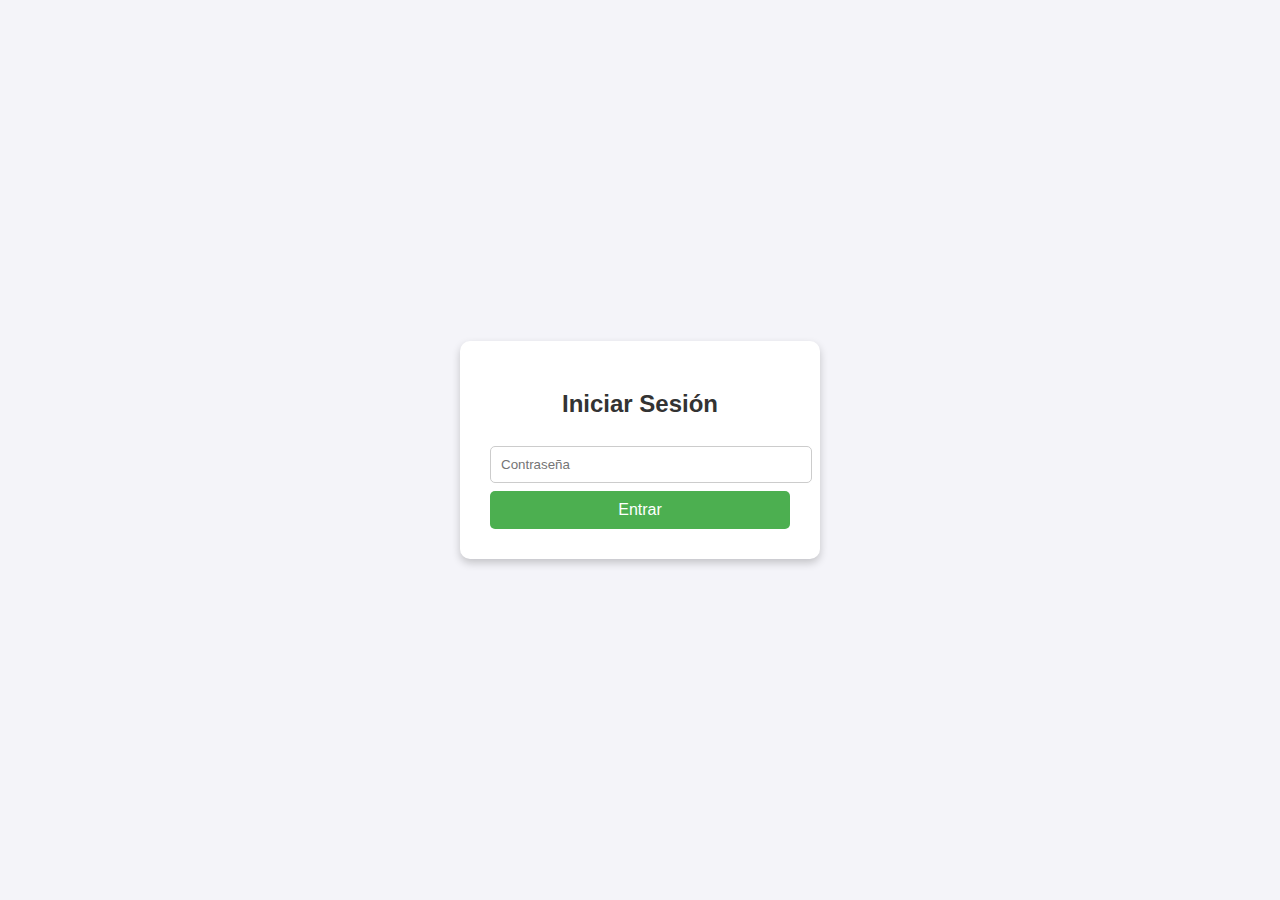
<file: index.html>
<!DOCTYPE html>
<html lang="es">
<head>
  <meta charset="UTF-8">
  <meta name="viewport" content="width=device-width, initial-scale=1.0">
  <title>Login</title>
  <style>
    body {
      font-family: Arial, sans-serif;
      background-color: #f4f4f9;
      display: flex;
      justify-content: center;
      align-items: center;
      height: 100vh;
      margin: 0;
    }
    .login-container {
      background: #fff;
      padding: 30px;
      border-radius: 10px;
      box-shadow: 0 4px 8px rgba(0,0,0,0.2);
      width: 300px;
      text-align: center;
    }
    .login-container h2 {
      margin-bottom: 20px;
      color: #333;
    }
    .login-container input[type="password"] {
      width: 100%;
      padding: 10px;
      margin: 8px 0;
      border: 1px solid #ccc;
      border-radius: 5px;
    }
    .login-container button {
      width: 100%;
      padding: 10px;
      background: #4CAF50;
      border: none;
      color: #fff;
      font-size: 16px;
      border-radius: 5px;
      cursor: pointer;
    }
    .login-container button:hover {
      background: #45a049;
    }
  </style>
</head>
<body>
  <div class="login-container">
    <h2>Iniciar Sesión</h2>
    <input type="password" id="password" placeholder="Contraseña" required>
    <button onclick="verificarPassword()">Entrar</button>
  </div>

  <script>
    function verificarPassword() {
      const pass = document.getElementById("password").value;
      if (pass === "Lucia") { // Cambia "Lucia" por la contraseña que quieras
        window.location.href = "home.html"; // Página a la que redirige
      } else {
        alert("Contraseña incorrecta");
      }
    }
  </script>
</body>
</html>
</file>
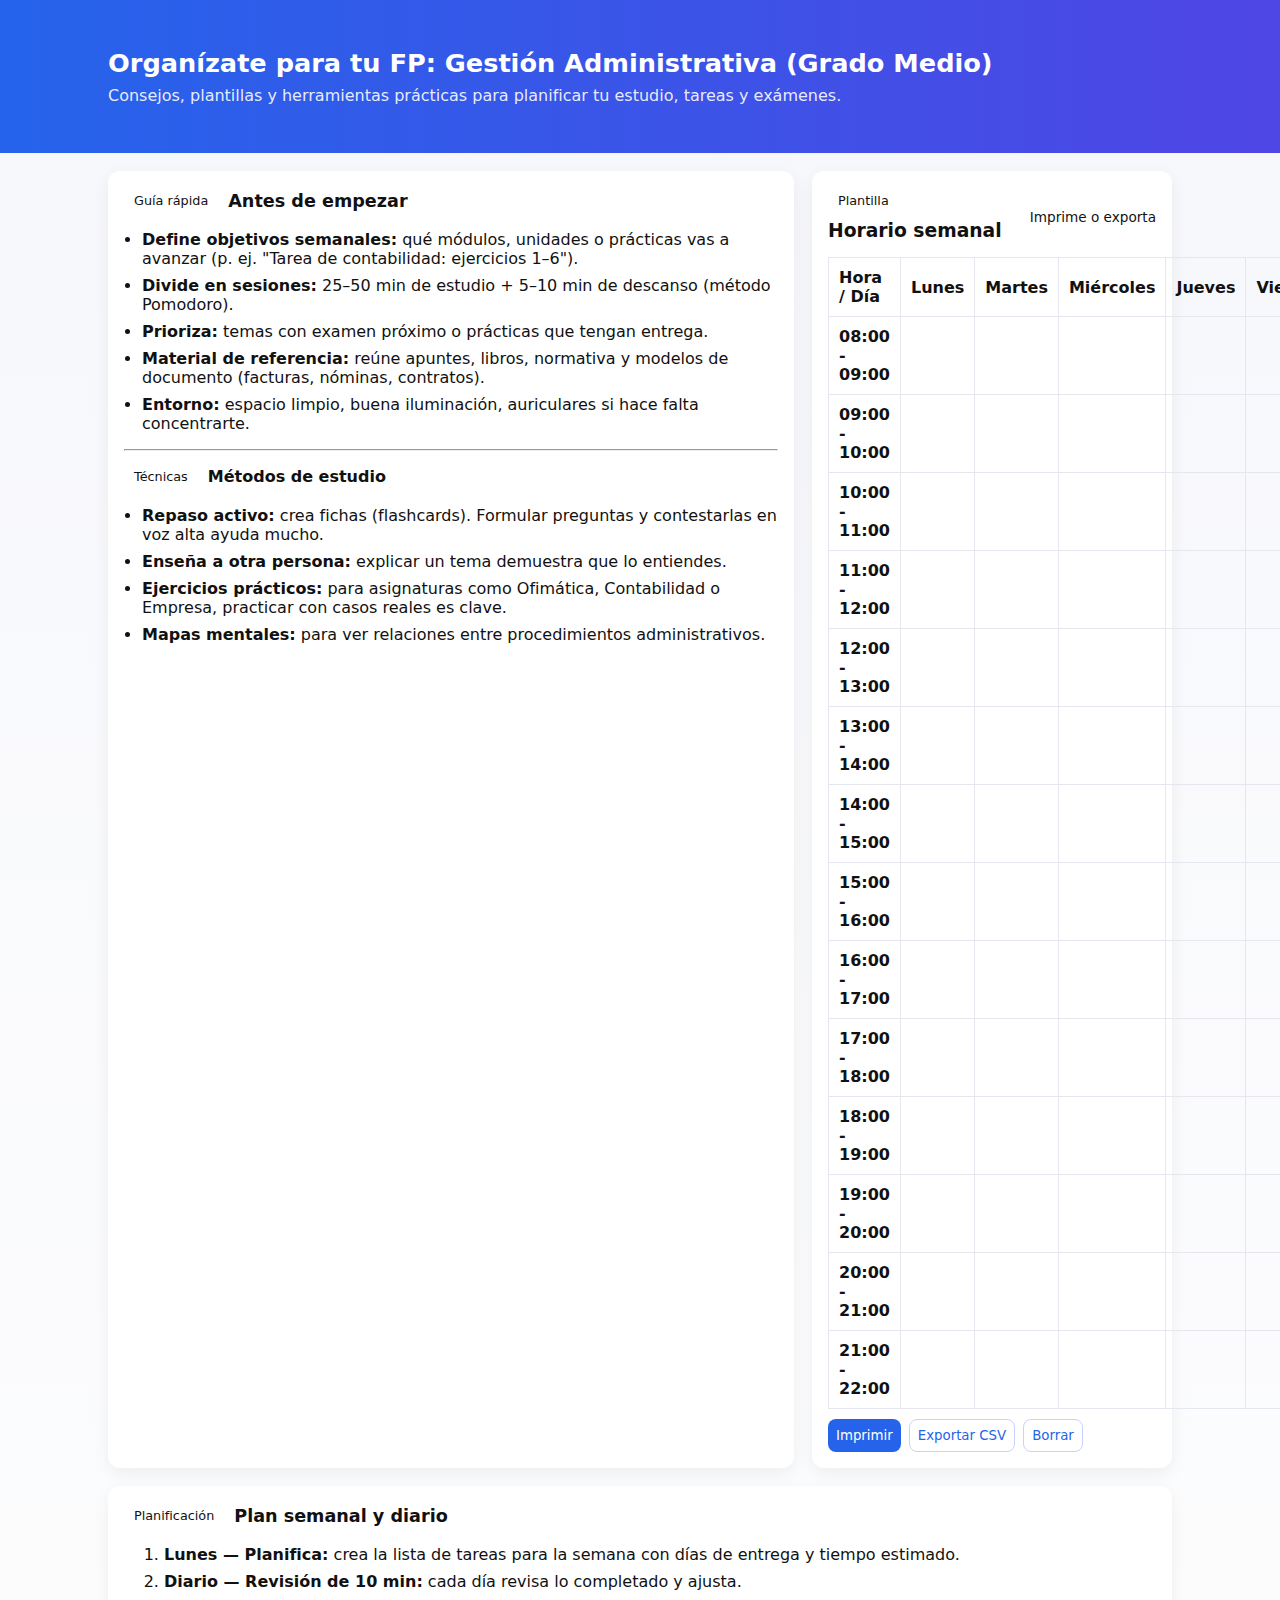
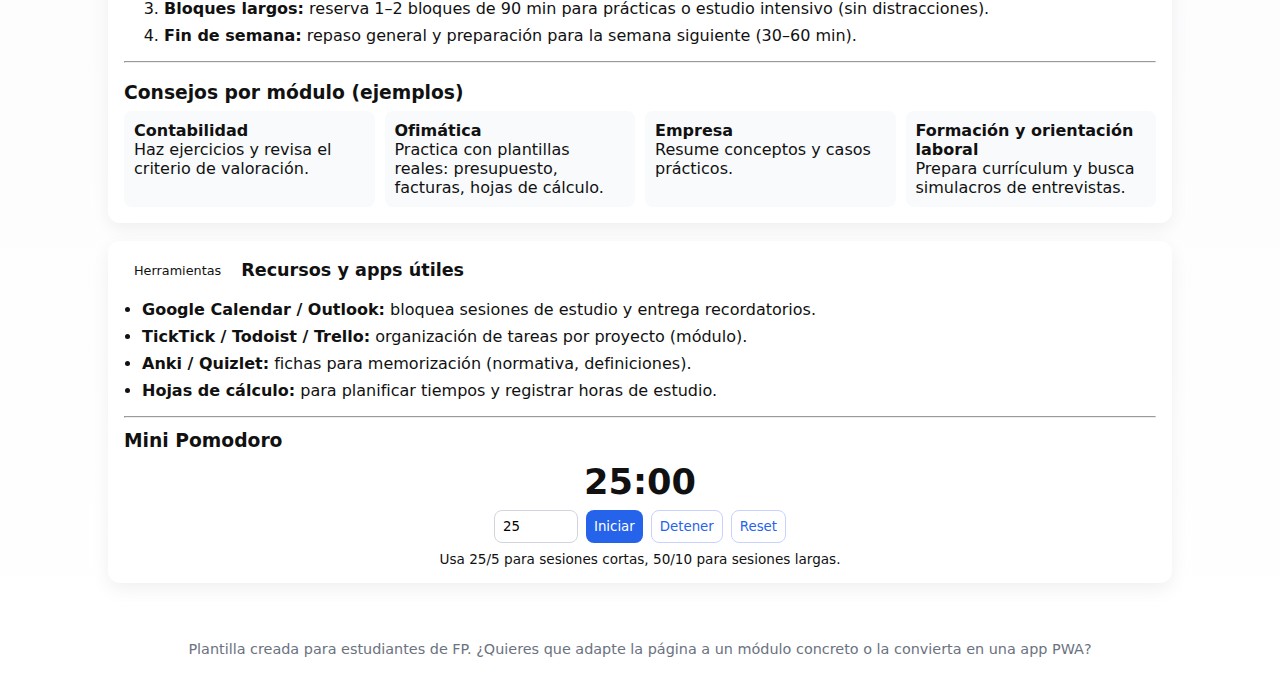
<file: test1.html>
<!doctype html>
<html lang="es">
<head>
  <meta charset="utf-8" />
  <meta name="viewport" content="width=device-width, initial-scale=1" />
  <title>Organízate: FP Grado Medio - Gestión Administrativa</title>
  <style>
    :root{--bg:#f6f7fb;--card:#ffffff;--accent:#2563eb;--muted:#6b7280;--glass:rgba(255,255,255,0.6)}
    *{box-sizing:border-box}
    body{font-family:Inter, system-ui, -apple-system, 'Segoe UI', Roboto, 'Helvetica Neue', Arial; margin:0;background:linear-gradient(180deg,var(--bg),#ffffff);color:#111}
    header{background:linear-gradient(90deg,var(--accent),#4f46e5);color:white;padding:28px 20px}
    .container{max-width:1100px;margin:20px auto;padding:0 18px}
    h1{margin:0;font-size:1.6rem}
    p.lead{color:rgba(255,255,255,0.9);margin-top:8px}

    .grid{display:grid;gap:18px}
    .cols-3{grid-template-columns:1fr 360px}
    .card{background:var(--card);border-radius:12px;padding:16px;box-shadow:0 6px 18px rgba(13,14,20,0.06)}
    .section-title{display:flex;align-items:center;gap:10px;margin-bottom:10px}
    .tag{background:var(--glass);padding:6px 10px;border-radius:999px;font-size:0.8rem}
    ul{padding-left:18px}
    li{margin-bottom:8px}

    /* planner */
    .planner table{width:100%;border-collapse:collapse}
    .planner th,.planner td{border:1px solid #e6e7ee;padding:10px;text-align:left}
    .controls{display:flex;gap:8px;flex-wrap:wrap}
    input,select,button,textarea{font-family:inherit;padding:8px;border:1px solid #d1d5db;border-radius:8px}
    button{background:var(--accent);color:white;border:none;cursor:pointer}
    button.ghost{background:transparent;color:var(--accent);border:1px solid #c7d2fe}
    .small{font-size:0.85rem}

    /* pomodoro */
    .pomodoro{display:flex;flex-direction:column;align-items:center;gap:8px}
    .timer{font-size:2.2rem;font-weight:700}

    footer{padding:18px;text-align:center;color:var(--muted);font-size:0.9rem}

    @media (max-width:900px){.cols-3{grid-template-columns:1fr} .container{padding:12px}}
  </style>
</head>
<body>
  <header>
    <div class="container">
      <h1>Organízate para tu FP: Gestión Administrativa (Grado Medio)</h1>
      <p class="lead">Consejos, plantillas y herramientas prácticas para planificar tu estudio, tareas y exámenes.</p>
    </div>
  </header>

  <main class="container" style="margin-top:18px">
    <div class="grid cols-3">
      <section class="card">
        <div class="section-title">
          <span class="tag">Guía rápida</span>
          <h2 style="margin:0;font-size:1.1rem">Antes de empezar</h2>
        </div>
        <ul>
          <li><strong>Define objetivos semanales:</strong> qué módulos, unidades o prácticas vas a avanzar (p. ej. "Tarea de contabilidad: ejercicios 1–6").</li>
          <li><strong>Divide en sesiones:</strong> 25–50 min de estudio + 5–10 min de descanso (método Pomodoro).</li>
          <li><strong>Prioriza:</strong> temas con examen próximo o prácticas que tengan entrega.</li>
          <li><strong>Material de referencia:</strong> reúne apuntes, libros, normativa y modelos de documento (facturas, nóminas, contratos).</li>
          <li><strong>Entorno:</strong> espacio limpio, buena iluminación, auriculares si hace falta concentrarte.</li>
        </ul>

        <hr style="margin:12px 0">
        <div class="section-title"><span class="tag">Técnicas</span><h3 style="margin:0;font-size:1rem">Métodos de estudio</h3></div>
        <ul>
          <li><strong>Repaso activo:</strong> crea fichas (flashcards). Formular preguntas y contestarlas en voz alta ayuda mucho.</li>
          <li><strong>Enseña a otra persona:</strong> explicar un tema demuestra que lo entiendes.</li>
          <li><strong>Ejercicios prácticos:</strong> para asignaturas como Ofimática, Contabilidad o Empresa, practicar con casos reales es clave.</li>
          <li><strong>Mapas mentales:</strong> para ver relaciones entre procedimientos administrativos.</li>
        </ul>
      </section>

      <aside class="card">
        <div style="display:flex;justify-content:space-between;align-items:center">
          <div>
            <div class="tag">Plantilla</div>
            <h3 style="margin:6px 0">Horario semanal</h3>
          </div>
          <div class="small">Imprime o exporta</div>
        </div>
        <div class="planner" style="margin-top:10px">
          <table id="schedule">
            <thead>
              <tr><th>Hora / Día</th><th>Lunes</th><th>Martes</th><th>Miércoles</th><th>Jueves</th><th>Viernes</th><th>Sábado</th><th>Domingo</th></tr>
            </thead>
            <tbody>
              <!-- horas generadas por JS -->
            </tbody>
          </table>
          <div style="margin-top:10px;display:flex;gap:8px">
            <button id="printBtn">Imprimir</button>
            <button id="exportBtn" class="ghost">Exportar CSV</button>
            <button id="clearBtn" class="ghost">Borrar</button>
          </div>
        </div>
      </aside>
    </div>

    <div class="grid" style="margin-top:18px">
      <section class="card">
        <div class="section-title"><span class="tag">Planificación</span><h2 style="margin:0;font-size:1.1rem">Plan semanal y diario</h2></div>
        <ol>
          <li><strong>Lunes — Planifica:</strong> crea la lista de tareas para la semana con días de entrega y tiempo estimado.</li>
          <li><strong>Diario — Revisión de 10 min:</strong> cada día revisa lo completado y ajusta.</li>
          <li><strong>Bloques largos:</strong> reserva 1–2 bloques de 90 min para prácticas o estudio intensivo (sin distracciones).</li>
          <li><strong>Fin de semana:</strong> repaso general y preparación para la semana siguiente (30–60 min).</li>
        </ol>

        <hr style="margin:12px 0">
        <h3 style="margin-bottom:8px">Consejos por módulo (ejemplos)</h3>
        <div style="display:grid;grid-template-columns:repeat(auto-fit,minmax(220px,1fr));gap:10px">
          <div style="background:#f8fafc;padding:10px;border-radius:8px"><strong>Contabilidad</strong><br>Haz ejercicios y revisa el criterio de valoración.</div>
          <div style="background:#f8fafc;padding:10px;border-radius:8px"><strong>Ofimática</strong><br>Practica con plantillas reales: presupuesto, facturas, hojas de cálculo.</div>
          <div style="background:#f8fafc;padding:10px;border-radius:8px"><strong>Empresa</strong><br>Resume conceptos y casos prácticos.</div>
          <div style="background:#f8fafc;padding:10px;border-radius:8px"><strong>Formación y orientación laboral</strong><br>Prepara currículum y busca simulacros de entrevistas.</div>
        </div>
      </section>

      <section class="card">
        <div class="section-title"><span class="tag">Herramientas</span><h2 style="margin:0;font-size:1.1rem">Recursos y apps útiles</h2></div>
        <ul>
          <li><strong>Google Calendar / Outlook:</strong> bloquea sesiones de estudio y entrega recordatorios.</li>
          <li><strong>TickTick / Todoist / Trello:</strong> organización de tareas por proyecto (módulo).</li>
          <li><strong>Anki / Quizlet:</strong> fichas para memorización (normativa, definiciones).</li>
          <li><strong>Hojas de cálculo:</strong> para planificar tiempos y registrar horas de estudio.</li>
        </ul>

        <hr style="margin:12px 0">
        <div class="section-title"><h3 style="margin:0">Mini Pomodoro</h3></div>
        <div class="pomodoro">
          <div class="timer" id="timer">25:00</div>
          <div class="controls">
            <input id="minutes" type="number" min="1" value="25" style="width:84px">
            <button id="startPom">Iniciar</button>
            <button id="stopPom" class="ghost">Detener</button>
            <button id="resetPom" class="ghost">Reset</button>
          </div>
          <div class="small">Usa 25/5 para sesiones cortas, 50/10 para sesiones largas.</div>
        </div>
      </section>
    </div>
  </main>

  <footer>
    <div class="container">Plantilla creada para estudiantes de FP. ¿Quieres que adapte la página a un módulo concreto o la convierta en una app PWA?</div>
  </footer>

  <script>
    // Generar horario (8:00 - 22:00 por horas)
    const tbody = document.querySelector('#schedule tbody');
    const startHour = 8; const endHour = 22;
    for(let h=startHour; h<endHour; h++){
      const tr = document.createElement('tr');
      const th = document.createElement('th'); th.textContent = `${String(h).padStart(2,'0')}:00 - ${String(h+1).padStart(2,'0')}:00`;
      tr.appendChild(th);
      for(let d=0; d<7; d++){
        const td = document.createElement('td'); td.contentEditable = true; td.dataset.day = d; td.dataset.hour = h;
        // load saved
        const key = `sched-${d}-${h}`;
        td.textContent = localStorage.getItem(key) || '';
        td.addEventListener('input', e=> localStorage.setItem(key, e.target.textContent));
        tr.appendChild(td);
      }
      tbody.appendChild(tr);
    }

    document.getElementById('clearBtn').addEventListener('click', ()=>{
      if(confirm('Borrar todo el horario guardado?')){
        for(let d=0; d<7; d++) for(let h=startHour; h<endHour; h++) localStorage.removeItem(`sched-${d}-${h}`);
        location.reload();
      }
    });

    document.getElementById('printBtn').addEventListener('click', ()=>window.print());

    document.getElementById('exportBtn').addEventListener('click', ()=>{
      // CSV export
      let rows = [['Hora','Lunes','Martes','Miércoles','Jueves','Viernes','Sábado','Domingo']];
      for(let h=startHour; h<endHour; h++){
        const row = [`${String(h).padStart(2,'0')}:00-${String(h+1).padStart(2,'0')}:00`];
        for(let d=0; d<7; d++) row.push(localStorage.getItem(`sched-${d}-${h}`) || '');
        rows.push(row);
      }
      const csv = rows.map(r => r.map(cell => '"'+String(cell).replace(/"/g,'""')+'"').join(',')).join('\n');
      const blob = new Blob([csv], {type:'text/csv;charset=utf-8;'});
      const url = URL.createObjectURL(blob);
      const a = document.createElement('a'); a.href = url; a.download = 'horario_fp_gestion_administrativa.csv'; document.body.appendChild(a); a.click(); a.remove();
      URL.revokeObjectURL(url);
    });

    // Pomodoro simple
    let timerInterval = null; let remaining = 25*60; const display = document.getElementById('timer');
    function formatTime(s){ const m=Math.floor(s/60); const sec=s%60; return `${String(m).padStart(2,'0')}:${String(sec).padStart(2,'0')}` }
    document.getElementById('startPom').addEventListener('click', ()=>{
      const mins = parseInt(document.getElementById('minutes').value) || 25; remaining = mins*60; display.textContent = formatTime(remaining);
      if(timerInterval) clearInterval(timerInterval);
      timerInterval = setInterval(()=>{ remaining--; display.textContent = formatTime(remaining); if(remaining<=0){ clearInterval(timerInterval); timerInterval=null; alert('Tiempo completado! Toma un descanso.'); } },1000);
    });
    document.getElementById('stopPom').addEventListener('click', ()=>{ if(timerInterval) clearInterval(timerInterval); timerInterval=null; });
    document.getElementById('resetPom').addEventListener('click', ()=>{ if(timerInterval) clearInterval(timerInterval); timerInterval=null; remaining = parseInt(document.getElementById('minutes').value||25)*60; display.textContent = formatTime(remaining); });
    display.textContent = formatTime(remaining);
  </script>
</body>
</html>
</file>
